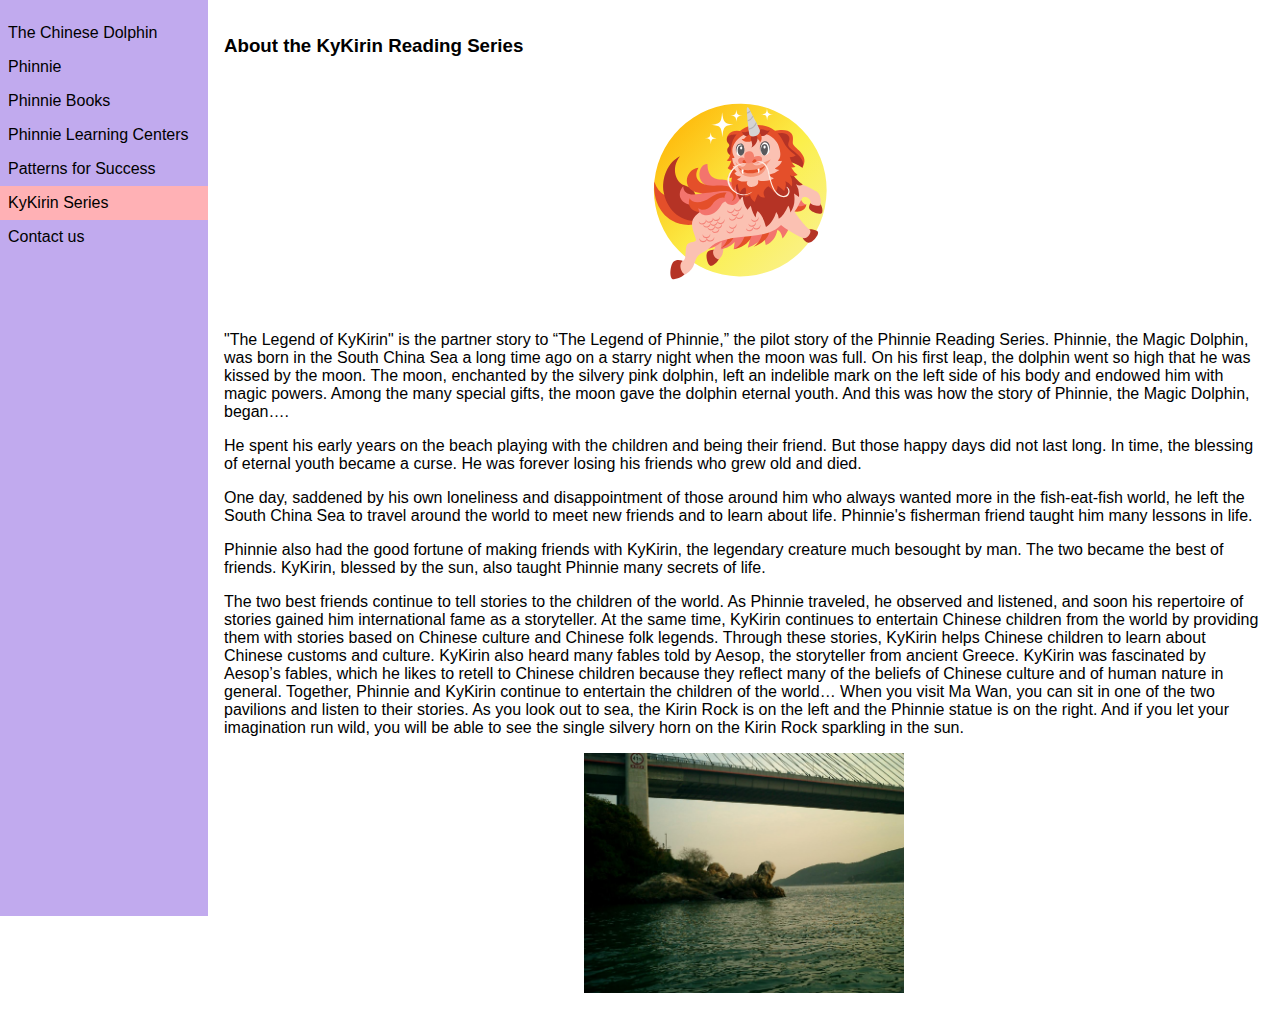
<file: KyKirin_Series/index.html>
<!DOCTYPE html>
<html lang="en">
  <head>
    <meta charset="UTF-8">
    <title>Phinnie Homepage</title>
    <meta name="description" content="Under-construction homepage for the Phinnie project.">
    <meta name="author" content="Nathan Ross">
    <meta name="viewport" content="width=device-width, initial-scale=1.0">
    <link rel="stylesheet" type="text/css" href="../index.css">
  </head>
  <body>
    <a href="javascript:void(0)" class="menu-invoker">KyKirin Series</a>
    <div class="menu">
      <a href="../The_Chinese_Dolphin/">The Chinese Dolphin</a>
      <a href="../Phinnie/">Phinnie</a>
      <a href="../Phinnie_Books/">Phinnie Books</a>
      <a href="../Phinnie_Learning_Centers/">Phinnie Learning Centers</a>
      <a href="../Patterns_for_Success/">Patterns for Success</a>
      <a class="active" href="../KyKirin_Series/">KyKirin Series</a>
      <a href="../Contact_us/">Contact us</a>
    </div>

    <main>
      <h3>About the KyKirin Reading Series</h3>
      <img class="center" src="Kykirin logo.svg" alt="Kirin logo">

      <p>&quot;The Legend of KyKirin&quot; is the partner story to “The Legend of Phinnie,” the pilot
      story of the Phinnie Reading Series. Phinnie, the Magic Dolphin, was born in the South
      China Sea a long time ago on a starry night when the moon was full. On his first leap,
      the dolphin went so high that he was kissed by the moon. The moon, enchanted by the
      silvery pink dolphin, left an indelible mark on the left side of his body and endowed him
      with magic powers. Among the many special gifts, the moon gave the dolphin eternal
      youth. And this was how the story of Phinnie, the Magic Dolphin, began….</p>

      <p>He spent his early years on the beach playing with the children and being their
      friend. But those happy days did not last long. In time, the blessing of eternal youth
      became a curse. He was forever losing his friends who grew old and died.</p>

      <p>One day, saddened by his own loneliness and disappointment of those around
      him who always wanted more in the fish-eat-fish world, he left the South China Sea to
      travel around the world to meet new friends and to learn about life. Phinnie&#39;s fisherman
      friend taught him many lessons in life.</p>

      <p>Phinnie also had the good fortune of making friends with KyKirin, the legendary
      creature much besought by man. The two became the best of friends. KyKirin, blessed
      by the sun, also taught Phinnie many secrets of life.</p>

      <p>The two best friends continue to tell stories to the children of the world. As
      Phinnie traveled, he observed and listened, and soon his repertoire of stories gained him
      international fame as a storyteller. At the same time, KyKirin continues to entertain
      Chinese children from the world by providing them with stories based on Chinese culture
      and Chinese folk legends. Through these stories, KyKirin helps Chinese children to learn
      about Chinese customs and culture. KyKirin also heard many fables told by Aesop, the
      storyteller from ancient Greece. KyKirin was fascinated by Aesop’s fables, which he likes
      to retell to Chinese children because they reflect many of the beliefs of Chinese culture
      and of human nature in general. Together, Phinnie and KyKirin continue to entertain the
      children of the world… When you visit Ma Wan, you can sit in one of the two pavilions
      and listen to their stories. As you look out to sea, the Kirin Rock is on the left and the
      Phinnie statue is on the right. And if you let your imagination run wild, you will be able
      to see the single silvery horn on the Kirin Rock sparkling in the sun.</p>

      <img class="center" src="KyKirin.jpg" alt="Kirin Rock">
    </main>
  </body>
</html>
</file>
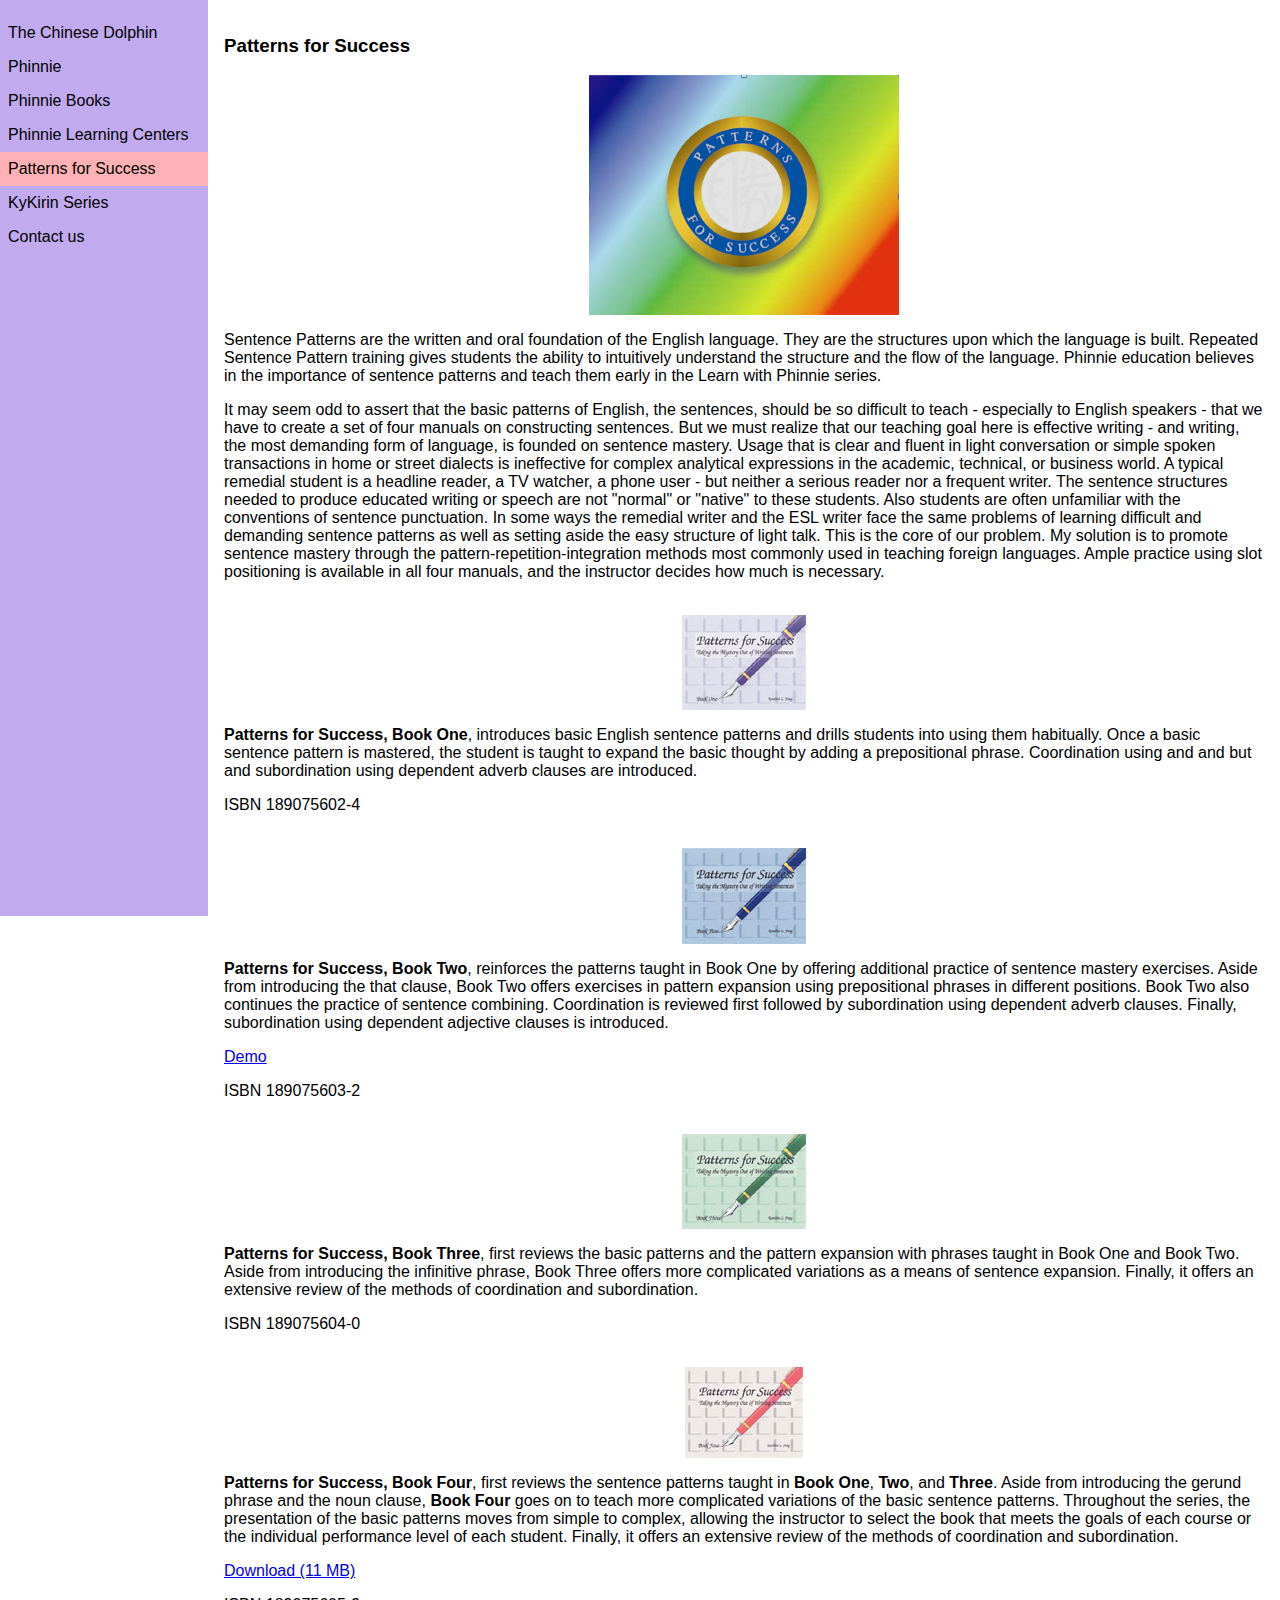
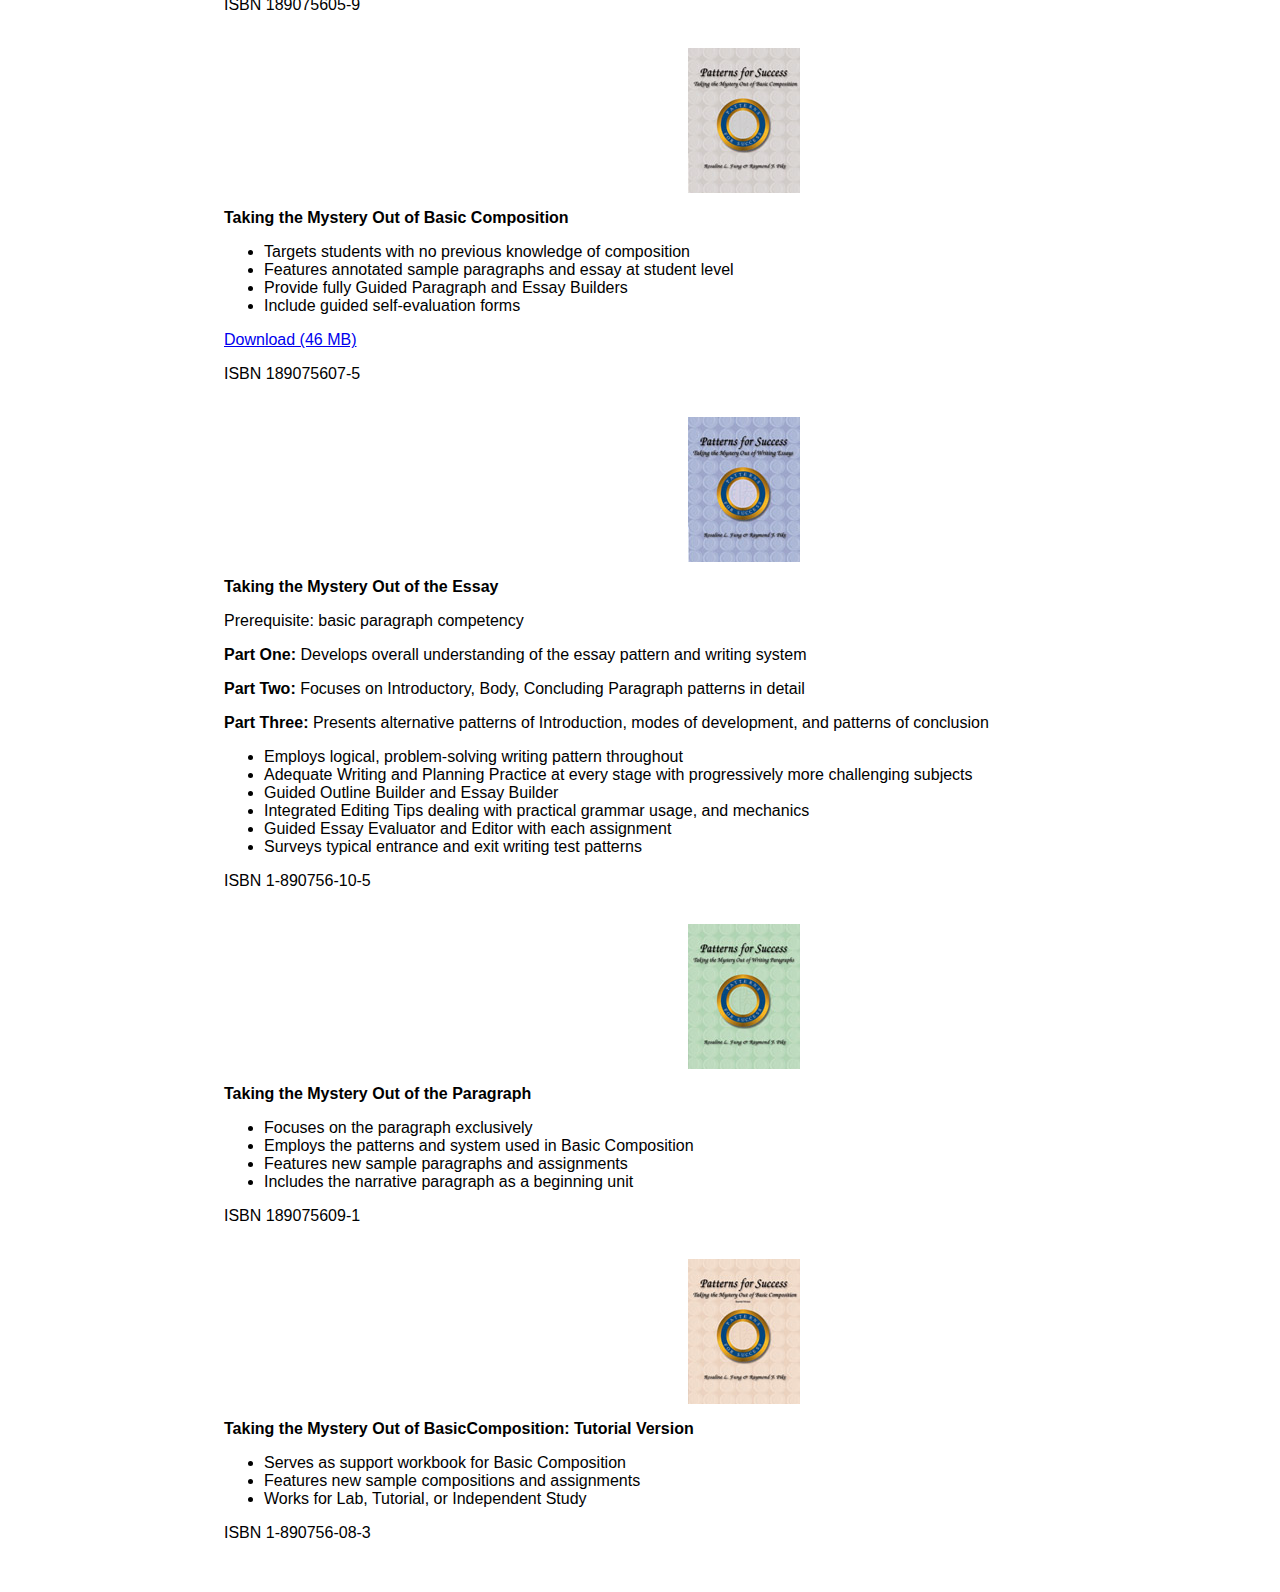
<file: Patterns_for_Success/index.html>
<!DOCTYPE html>
<html lang="en">
  <head>
    <meta charset="UTF-8">
    <title>Phinnie Homepage</title>
    <meta name="description" content="Under-construction homepage for the Phinnie project.">
    <meta name="author" content="Nathan Ross">
    <meta name="viewport" content="width=device-width, initial-scale=1.0">
    <link rel="stylesheet" type="text/css" href="../index.css">
  </head>
  <body>
    <a href="javascript:void(0)" class="menu-invoker">Patterns for Success</a>
    <div class="menu">
      <a href="../The_Chinese_Dolphin/">The Chinese Dolphin</a>
      <a href="../Phinnie/">Phinnie</a>
      <a href="../Phinnie_Books/">Phinnie Books</a>
      <a href="../Phinnie_Learning_Centers/">Phinnie Learning Centers</a>
      <a class="active" href="../Patterns_for_Success/">Patterns for Success</a>
      <a href="../KyKirin_Series/">KyKirin Series</a>
      <a href="../Contact_us/">Contact us</a>
    </div>

    <main>
      <h3>Patterns for Success</h3>
      <img class="center" src="Patterns for Success Logo.png" alt="Patterns for Success Logo">
      <p>Sentence Patterns are the written and oral foundation of the English language. They are the structures upon which the language is built. Repeated Sentence Pattern training gives students the ability to intuitively understand the structure and the flow of the language.  Phinnie education believes in the importance of sentence patterns and teach them early in the Learn with Phinnie series.</p>
      <p>It may seem odd to assert that the basic patterns of English, the sentences, should be so difficult to teach - especially to English speakers - that we have to create a set of four manuals on constructing sentences. But we must realize that our teaching goal here is effective writing - and writing, the most demanding form of language, is founded on sentence mastery. Usage that is clear and fluent in light conversation or simple spoken transactions in home or street dialects is ineffective for complex analytical expressions in the academic, technical, or business world. A typical remedial student is a headline reader, a TV watcher, a phone user - but neither a serious reader nor a frequent writer. The sentence structures needed to produce educated writing or speech are not "normal" or "native" to these students. Also students are often unfamiliar with the conventions of sentence punctuation. In some ways the remedial writer and the ESL writer face the same problems of learning difficult and demanding sentence patterns as well as setting aside the easy structure of light talk. This is the core of our problem. My solution is to promote sentence mastery through the pattern-repetition-integration methods most commonly used in teaching foreign languages. Ample practice using slot positioning is available in all four manuals, and the instructor decides how much is necessary.</p><br>

      <img src="pfspurple.jpeg" class="center" alt="book cover">
      <p><strong>Patterns for Success, Book One</strong>, introduces basic English sentence patterns and drills students into using them habitually. Once a basic sentence pattern is mastered, the student is taught to expand the basic thought by adding a prepositional phrase. Coordination using and and but and subordination using dependent adverb clauses are introduced.</p>
      <p>ISBN 189075602-4</p><br>

      <img src="pfsblue.jpeg" class="center" alt="book cover">
      <p><strong>Patterns for Success, Book Two</strong>, reinforces the patterns taught in Book One by offering additional practice of sentence mastery exercises. Aside from introducing the that clause, Book Two offers exercises in pattern expansion using prepositional phrases in different positions. Book Two also continues the practice of sentence combining. Coordination is reviewed first followed by subordination using dependent adverb clauses. Finally, subordination using dependent adjective clauses is introduced.</p>
      <a href="Level2.PatternsForSuccess.Sentences.ppt">Demo</a>
      <p>ISBN 189075603-2</p><br>

      <img src="pfsgreen.jpeg" class="center" alt="book cover">
      <p><strong>Patterns for Success, Book Three</strong>, first reviews the basic patterns and the pattern expansion with phrases taught in Book One and Book Two. Aside from introducing the infinitive phrase, Book Three offers more complicated variations as a means of sentence expansion. Finally, it offers an extensive review of the methods of coordination and subordination.</p>
      <p>ISBN 189075604-0</p><br>

      <img src="pfspink.jpeg" class="center" alt="book cover">
      <p><strong>Patterns for Success, Book Four</strong>, first reviews the sentence patterns taught in <strong>Book One</strong>, <strong>Two</strong>, and <strong>Three</strong>. Aside from introducing the gerund phrase and the noun clause, <strong>Book Four</strong> goes on to teach more complicated variations of the basic sentence patterns. Throughout the series, the presentation of the basic patterns moves from simple to complex, allowing the instructor to select the book that meets the goals of each course or the individual performance level of each student. Finally, it offers an extensive review of the methods of coordination and subordination.</p>
      <a href="SentenceBook4.pdf">Download (11 MB)</a>
      <p>ISBN 189075605-9</p><br>

      <img src="greysmall.jpeg" class="center" alt="book cover">
      <p><strong>Taking the Mystery Out of Basic Composition</strong></p>
      <ul>
          <li>Targets students with no previous knowledge of composition</li>
          <li>Features annotated sample paragraphs and essay at student level</li>
          <li>Provide fully Guided Paragraph and Essay Builders</li>
          <li>Include guided self-evaluation forms</li>
      </ul>
      <a href="BasicCompositionBook.pdf">Download (46 MB)</a>
      <p>ISBN 189075607-5</p><br>

      <img src="bluesmall.jpeg" class="center" alt="book cover">
      <p><strong>Taking the Mystery Out of the Essay</strong></p>
      <p><string>Prerequisite:</string> basic paragraph competency</p>
      <p><strong>Part One:</strong> Develops overall understanding of the essay pattern and writing system</p>
      <p><strong>Part Two:</strong> Focuses on Introductory, Body, Concluding Paragraph patterns in detail</p>
      <p><strong>Part Three:</strong> Presents alternative patterns of Introduction, modes of development, and patterns of conclusion</p>
      <ul>
        <li>Employs logical, problem-solving writing pattern throughout</li>
        <li>Adequate Writing and Planning Practice at every stage with progressively more challenging subjects</li>
        <li>Guided Outline Builder and Essay Builder</li>
        <li>Integrated Editing Tips dealing with practical grammar usage, and mechanics</li>
        <li>Guided Essay Evaluator and Editor with each assignment</li>
        <li>Surveys typical entrance and exit writing test patterns</li>
      </ul>
      <p>ISBN 1-890756-10-5</p><br>

      <img src="greensmall.jpeg" class="center" alt="book cover">
      <p><strong>Taking the Mystery Out of the Paragraph</strong></p>
      <ul>
        <li>Focuses on the paragraph exclusively</li>
        <li>Employs the patterns and system used in Basic Composition</li>
        <li>Features new sample paragraphs and assignments</li>
        <li>Includes the narrative paragraph as a beginning unit</li>
      </ul>
      <p>ISBN 189075609-1</p><br>

      <img src="beigesmall.jpeg" class="center" alt="book cover">
      <p><strong>Taking the Mystery Out of BasicComposition: Tutorial Version</strong></p>
      <ul>
        <li>Serves as support workbook for Basic Composition</li>
        <li>Features new sample compositions and assignments</li>
        <li>Works for Lab, Tutorial, or Independent Study</li>
      </ul>
      <p>ISBN 1-890756-08-3</p><br>

    </main>
  </body>
</html>
</file>
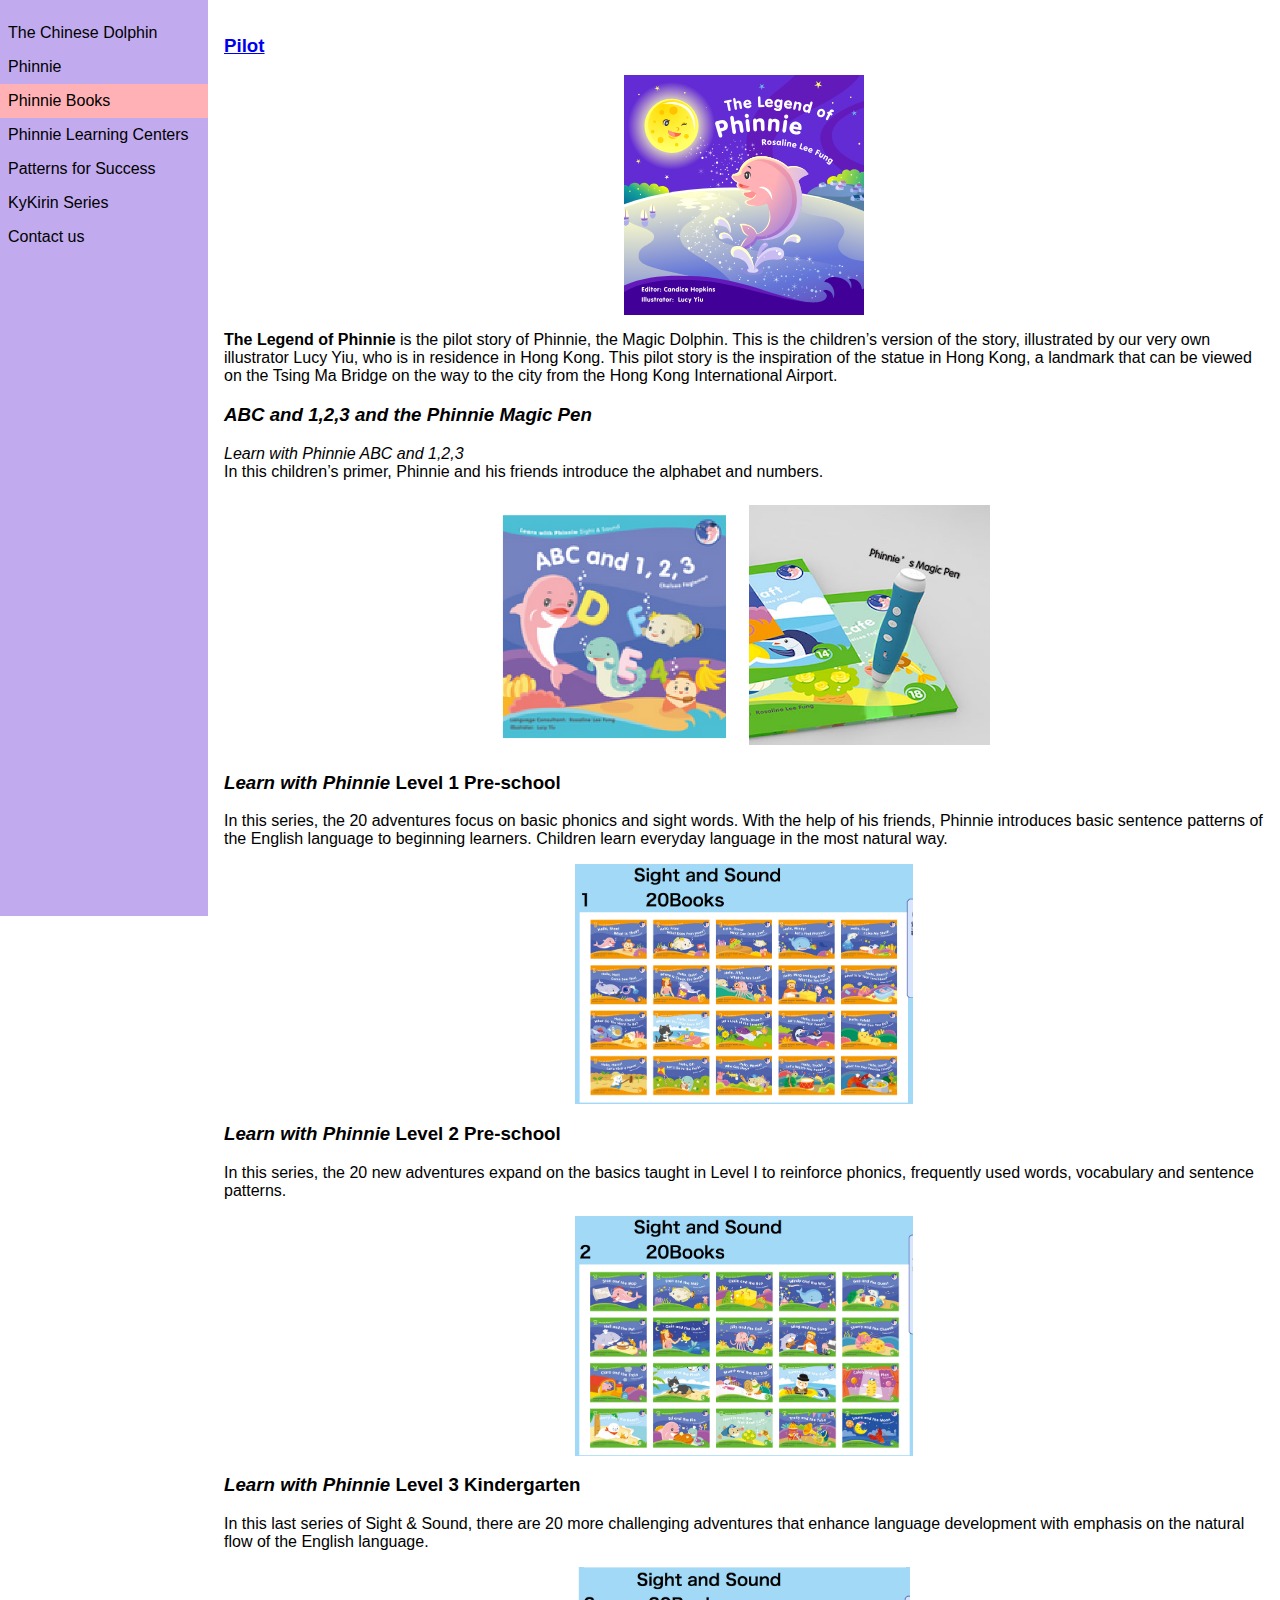
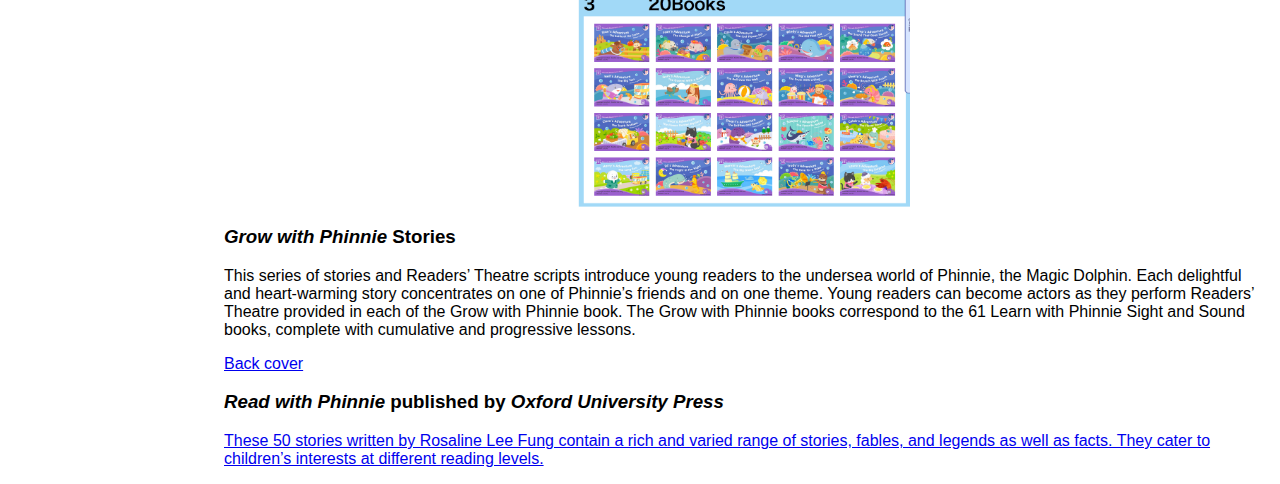
<file: Phinnie_Books/index.html>
<!DOCTYPE html>
<html lang="en">
  <head>
    <meta charset="UTF-8">
    <title>Phinnie Homepage</title>
    <meta name="description" content="Under-construction homepage for the Phinnie project.">
    <meta name="author" content="Nathan Ross">
    <meta name="viewport" content="width=device-width, initial-scale=1.0">
    <link rel="stylesheet" type="text/css" href="../index.css">
  </head>
  <body>
    <a href="javascript:void(0)" class="menu-invoker">Phinnie Books</a>
    <div class="menu">
      <a href="../The_Chinese_Dolphin/">The Chinese Dolphin</a>
      <a href="../Phinnie/">Phinnie</a>
      <a class="active" href="../Phinnie_Books/">Phinnie Books</a>
      <a href="../Phinnie_Learning_Centers/">Phinnie Learning Centers</a>
      <a href="../Patterns_for_Success/">Patterns for Success</a>
      <a href="../KyKirin_Series/">KyKirin Series</a>
      <a href="../Contact_us/">Contact us</a>
    </div>

    <main>
      <h3><a href="pilot">Pilot</a></h3>
      <img class="center" src="Legend of Phinnie cover.svg" alt="Legend of Phinnie cover">
      <p><strong>The Legend of Phinnie</strong> is the pilot story of Phinnie, the Magic Dolphin.  This is the children’s version of the story, illustrated by our very own illustrator Lucy Yiu, who is in residence in Hong Kong.  This pilot story is the inspiration of the statue in Hong Kong, a landmark that can be viewed on the Tsing Ma Bridge on the way to the city from the Hong Kong International Airport.</p>

      <h3><i>ABC and 1,2,3 and the Phinnie Magic Pen</i></h3>
      <p><i>Learn with Phinnie ABC and 1,2,3</i><br>
      In this children’s primer, Phinnie and his friends introduce the alphabet and numbers.</p>
      <div class="center-contents">
        <img src="ABC book.png" alt="ABC book cover">
        <img src="Magic Pen.png" alt="Magic Pen accessory for ABC book">
      </div>

      <h3><i>Learn with Phinnie</i> Level 1 Pre-school</h3>
      <p>In this series, the 20 adventures focus on basic phonics and sight words.  With the help of his friends, Phinnie introduces basic sentence patterns of the English language to beginning learners.  Children learn everyday language in the most natural way.</p>
      <img class="center" src="LWP LEVEL I.png" alt="preview of Sign and Sound books">

      <h3><i>Learn with Phinnie</i> Level 2 Pre-school</h3>
      <p>In this series, the 20 new adventures expand on the basics taught in Level I to reinforce phonics, frequently used words, vocabulary and sentence patterns.</p>
      <img class="center" src="LWP LEVEL II.png" alt="preview of Sign and Sound books">

      <h3><i>Learn with Phinnie</i> Level 3 Kindergarten</h3>
      <p>In this last series of Sight &amp; Sound, there are 20 more challenging adventures that enhance language development with emphasis on the natural flow of the English language.</p>
      <img class="center" src="LWP LEVEL III.png" alt="preview of Sign and Sound books">

      <h3><i>Grow with Phinnie</i> Stories</h3>
      <p>This series of stories and Readers’ Theatre scripts introduce young readers to the undersea world of Phinnie, the Magic Dolphin.  Each delightful and heart-warming story concentrates on one of Phinnie’s friends and on one theme.  Young readers can become actors as they perform Readers’ Theatre provided in each of the Grow with Phinnie book.  The Grow with Phinnie books correspond to the 61 Learn with Phinnie Sight and Sound books, complete with cumulative and progressive lessons.</p>
      <a href="GrowwithPhinnie.pdf">Back cover</a>

      <h3><i>Read with Phinnie</i> published by <i>Oxford University Press</i></h3>
      <a href="https://www.oupchina.com.hk/en/book-detail/48559">These 50 stories written by Rosaline Lee Fung contain a rich and varied range of stories, fables, and legends as well as facts.  They cater to children’s interests at different reading levels.</a>

    </main>
  </body>
</html>
</file>
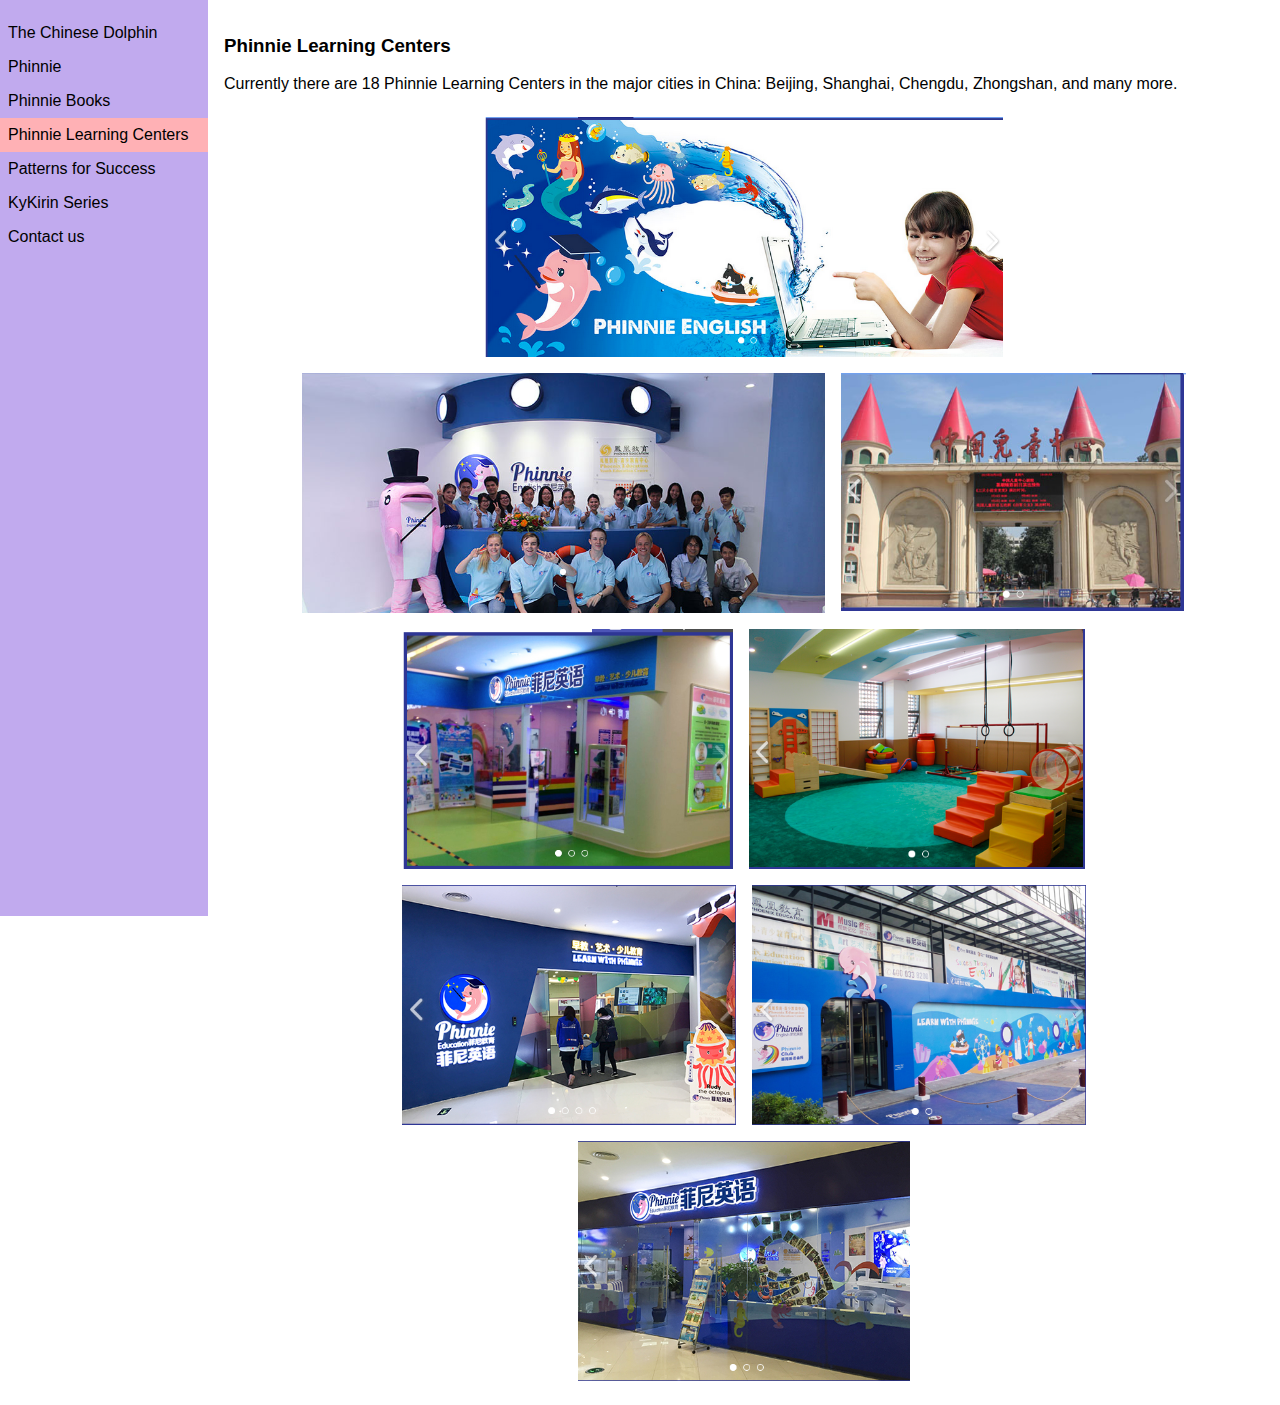
<file: Phinnie_Learning_Centers/index.html>
<!DOCTYPE html>
<html lang="en">
  <head>
    <meta charset="UTF-8">
    <title>Phinnie Homepage</title>
    <meta name="description" content="Under-construction homepage for the Phinnie project.">
    <meta name="author" content="Nathan Ross">
    <meta name="viewport" content="width=device-width, initial-scale=1.0">
    <link rel="stylesheet" type="text/css" href="../index.css">
  </head>
  <body>
    <a href="javascript:void(0)" class="menu-invoker"></a>
    <div class="menu">
      <a href="../The_Chinese_Dolphin/">The Chinese Dolphin</a>
      <a href="../Phinnie/">Phinnie</a>
      <a href="../Phinnie_Books/">Phinnie Books</a>
      <a class="active" href="../Phinnie_Learning_Centers/">Phinnie Learning Centers</a>
      <a href="../Patterns_for_Success/">Patterns for Success</a>
      <a href="../KyKirin_Series/">KyKirin Series</a>
      <a href="../Contact_us/">Contact us</a>
    </div>

    <main>
      <h3>Phinnie Learning Centers</h3>
      <p>Currently there are 18 Phinnie Learning Centers in the major cities in China: Beijing, Shanghai, Chengdu, Zhongshan, and many more.</p>
      <div class="center-contents">
          <img src="PhinnieLearningCenter1.png" alt="Cover photo of Phnnie English">
          <img src="Center2.png" alt="group photo of Phinnie Learning Center staff">
          <img src="Center3.png" alt="castle wall of Phinnie Learning Center">
          <img src="Center4.png" alt="entrance to indoor playground">
          <img src="Center5.png" alt="play equipment">
          <img src="Center6.png" alt="2 adults and a child entering Learning with Phinnie indoor entrance">
          <img src="Center7.png" alt="Learning with Phinnie outdoor entrance">
          <img src="Center8.png" alt="View of Learning with Phinnie front room through large glass window">
      </div>
    </main>
  </body>
</html>
</file>
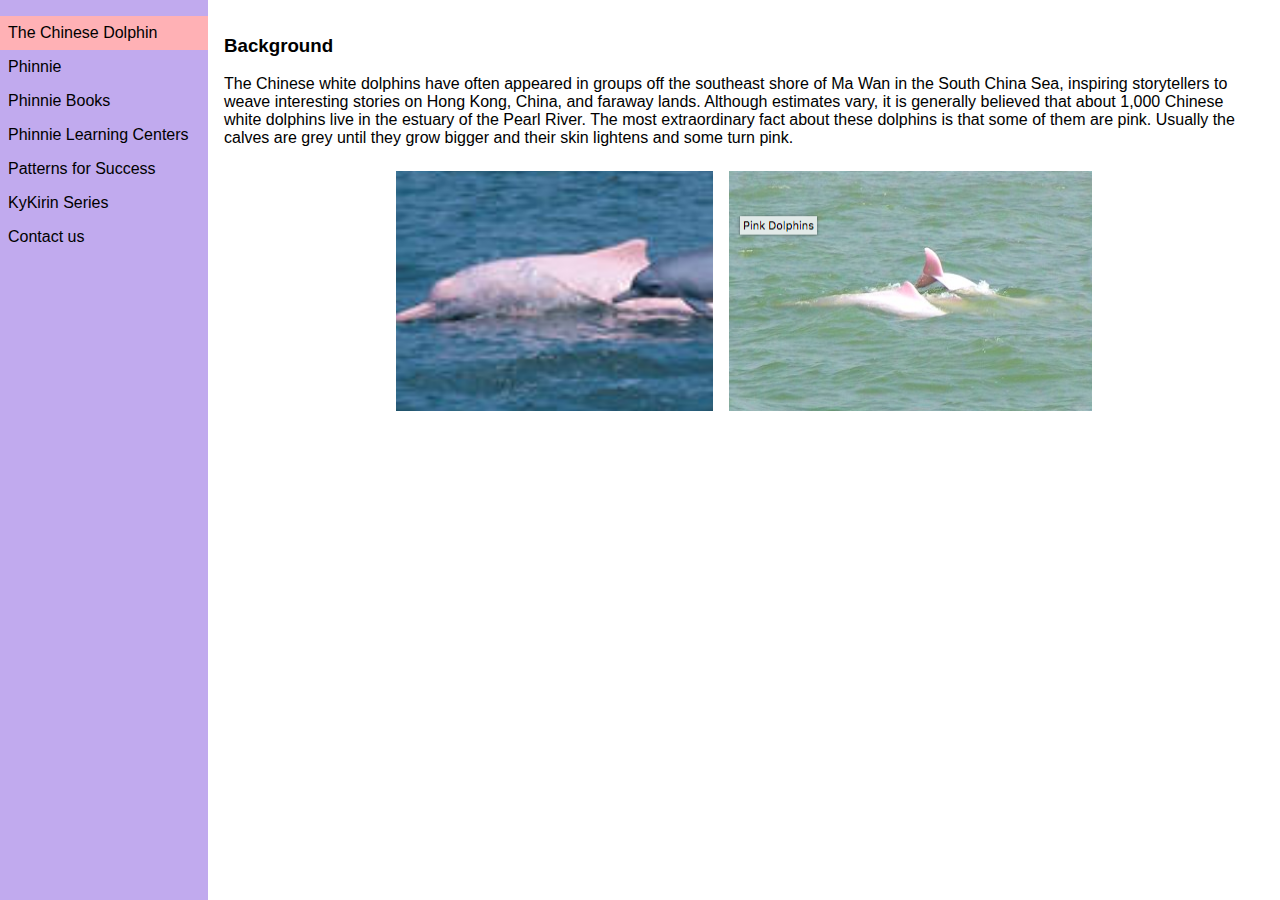
<file: The_Chinese_Dolphin/index.html>
<!DOCTYPE html>
<html lang="en">
  <head>
    <meta charset="UTF-8">
    <title>Phinnie Homepage</title>
    <meta name="description" content="Under-construction homepage for the Phinnie project.">
    <meta name="author" content="Nathan Ross">
    <meta name="viewport" content="width=device-width, initial-scale=1.0">
    <link rel="stylesheet" type="text/css" href="../index.css">
  </head>
  <body>
    <a href="javascript:void(0)" class="menu-invoker"></a>
    <div class="menu">
      <a class="active" href="../The_Chinese_Dolphin/">The Chinese Dolphin</a>
      <a href="../Phinnie/">Phinnie</a>
      <a href="../Phinnie_Books/">Phinnie Books</a>
      <a href="../Phinnie_Learning_Centers/">Phinnie Learning Centers</a>
      <a href="../Patterns_for_Success/">Patterns for Success</a>
      <a href="../KyKirin_Series/">KyKirin Series</a>
      <a href="../Contact_us/">Contact us</a>
    </div>

    <main>
      <h3>Background</h3>
      <p>The Chinese white dolphins have often appeared in groups off the southeast shore of Ma Wan in the South China Sea, inspiring storytellers to weave interesting stories on Hong Kong, China, and faraway lands.  Although estimates vary, it is generally believed that about 1,000 Chinese white dolphins live in the estuary of the Pearl River.  The most extraordinary fact about these dolphins is that some of them are pink.  Usually the calves are grey until they grow bigger and their skin lightens and some turn pink.</p>
      <div class="center-contents">
        <img src="pink dolphin.png" alt="a pink dolphin">
        <img src="pink dolphin 2.png" alt="another pink dolphin">
      </div>
    </main>
  </body>
</html>
</file>
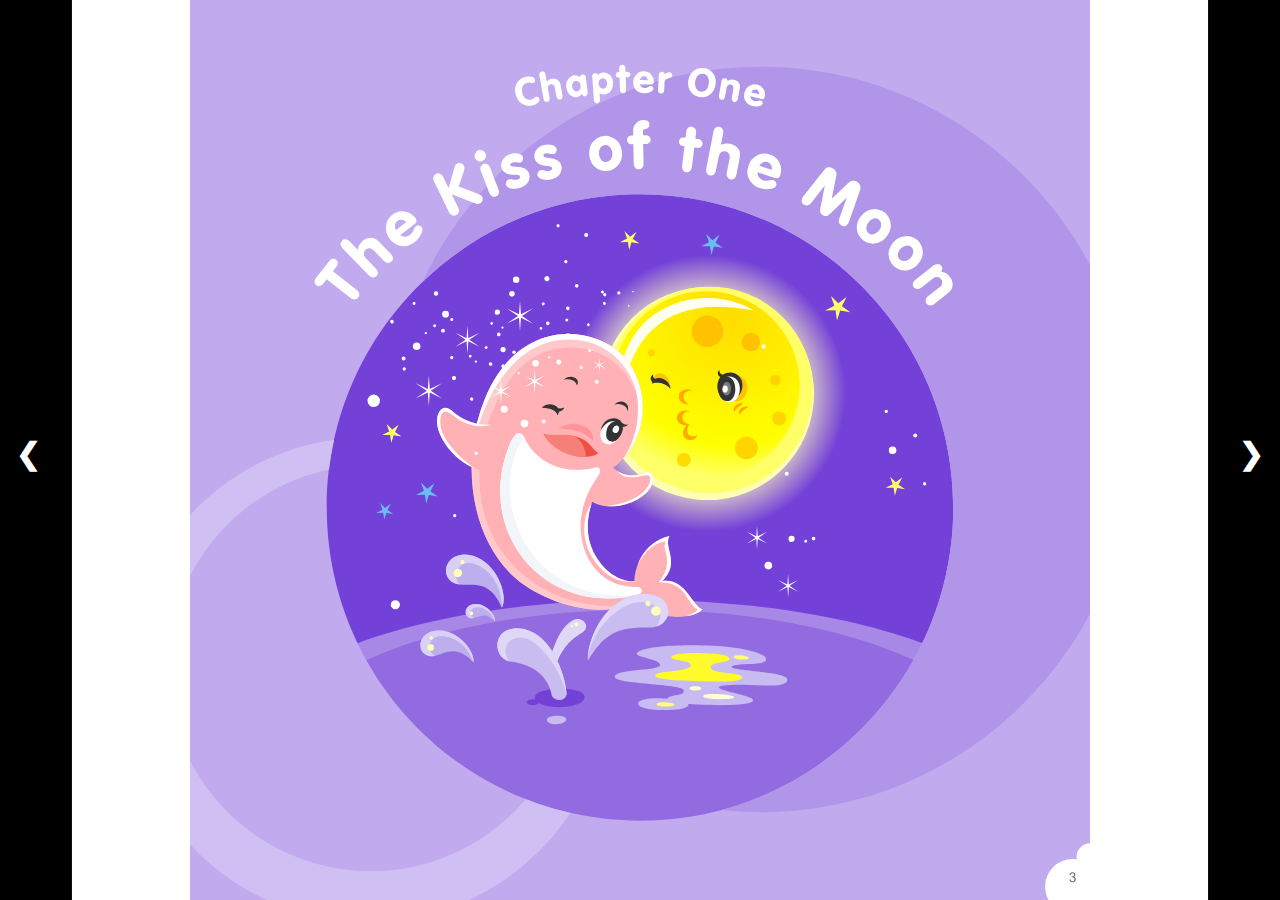
<file: Phinnie_Books/pilot/index.html>
<!DOCTYPE html>
<html>
	<head>
		<title>Phinnie Pilot Story</title>
		<meta charset="UTF-8">
		<meta name="viewport" content="width=device-width, initial-scale=1.0">
		<link href="main.css" rel="stylesheet" type="text/css" />
	</head>
	
	<body>
		 <!-- Slideshow container -->
		<div class="slideshow-container">

		  <!-- Full-width images with number and caption text -->
		  <object class="mySlides" data="page3.svg"></object>
		  <object class="mySlides" data="page4.svg"></object>
		  <object class="mySlides" data="page5.svg"></object>
		  <object class="mySlides" data="page6.svg"></object>
		  <object class="mySlides" data="page7.svg"></object>
		  <object class="mySlides" data="page8.svg"></object>
		  <object class="mySlides" data="page9.svg"></object>
		  <object class="mySlides" data="page10.svg"></object>
		  <object class="mySlides" data="page11.svg"></object>
		  <object class="mySlides" data="page12.svg"></object>
		  <object class="mySlides" data="page13.svg"></object>
		  <object class="mySlides" data="page14.svg"></object>
		  <object class="mySlides" data="page15.svg"></object>
		  <object class="mySlides" data="page16.svg"></object>
		  <object class="mySlides" data="page17.svg"></object>
		  <object class="mySlides" data="page18.svg"></object>
		  <object class="mySlides" data="page19.svg"></object>
		  <object class="mySlides" data="page20.svg"></object>
		  <object class="mySlides" data="page21.svg"></object>
		  <object class="mySlides" data="page22.svg"></object>
		  <object class="mySlides" data="page23.svg"></object>
		  <object class="mySlides" data="page24.svg"></object>
		  <object class="mySlides" data="page25.svg"></object>
		  <object class="mySlides" data="page26.svg"></object>
		  <object class="mySlides" data="page27.svg"></object>
		  <object class="mySlides" data="page28.svg"></object>
		  <object class="mySlides" data="page29.svg"></object>
		  <object class="mySlides" data="page30.svg"></object>
		  <object class="mySlides" data="page31.svg"></object>
		  <object class="mySlides" data="page32.svg"></object>
		  <object class="mySlides" data="page33.svg"></object>
		  <object class="mySlides" data="page34.svg"></object>
		  <object class="mySlides" data="page35.svg"></object>
		  <object class="mySlides" data="page36.svg"></object>
		  <object class="mySlides" data="page37.svg"></object>
		  <object class="mySlides" data="page38.svg"></object>
		  <object class="mySlides" data="page39.svg"></object>
		  <object class="mySlides" data="page40.svg"></object>
		  <object class="mySlides" data="page41.svg"></object>
		  <object class="mySlides" data="page42.svg"></object>
		  <object class="mySlides" data="page43.svg"></object>
		  <object class="mySlides" data="page44,45.svg"></object>
		  <object class="mySlides" data="page46.svg"></object>

		  <!-- Next and previous buttons -->
		  <a class="prev" onclick="plusSlides(-1)">&#10094;</a>
		  <a class="next" onclick="plusSlides(1)">&#10095;</a>
		</div>
		
		<script src="slideshow.js"></script>
	</body>
</html>
</file>
<file: index.css>
:root {
    --primary-purple: #7340D8;
    --secondary-purple: #926BE1;
    --background-purple: #C1AAEE;
    --phinnie-pink: #FFB1B5;
    font-family: Arial, Helvetica, sans-serif;
}

body {
    margin: 0;
}

main {
    padding: 1em;
    margin-left: 13em;
}

.menu {
    position: fixed;
    width: 13em;
    height: 100%;
    background-color: var(--background-purple);
    overflow: auto;
    padding-top: 1em;
}

.menu-invoker {
    background-image: url("baseline-menu-24px.svg");
    background-repeat: no-repeat;
    background-size: contain;
    background-position: left;
    background-color: var(--secondary-purple);
    display: none;
    position: fixed;
    top: 0;
    width: 100%;
    text-indent: 3em;
    line-height: 2em;
    box-sizing: border-box;
}

@media screen and (max-width: 600px) {
    .menu-invoker  {
        display: block;
    }

    .menu {
        left: -13em;
        transition: left 0.5s;
    }

    .menu-invoker:hover + .menu,
    .menu-invoker:focus + .menu,
    .menu:hover,
    .menu:focus {
        left: 0;
    }

    main {
        margin-top: 2em;
        margin-left: 0;
    }
}

.menu a {
    padding: 0.5em;
    display: block;
    transition: background-color 0.15s;
}

.menu a, .menu-invoker {
    text-decoration: none;
    color: black;
}

.menu a:hover {
    background-color: var(--secondary-purple);
}

.menu a.active {
    background-color: var(--phinnie-pink);
}

img.center, video.center, audio.center {
    display: block;
    max-height: 15em;
    max-width: 100%;
    margin: 0 auto;
    background-size: contain;
    background-position: center;
}

p.center {
    text-align: center;
}

.center-contents {
    display: flex;
    align-content: space-around;
    justify-content: center;
    flex-wrap: wrap;
}

.center-contents img {
    max-height: 15em;
    max-width: 100%;
    margin: 0.5em;
}
</file>
<file: Phinnie_Books/pilot/main.css>
* {box-sizing:border-box}

html, body {
	margin: 0;
	padding: 0;
	background-color: black;
}


/* Slideshow container */
.slideshow-container {
  position: relative;
	width: 100vw;
	height: 100vh;
}

/* Hide the images by default */
.mySlides {
    display: none;
	
    width: 100%;
	height: 100%;
	margin:auto;
	object-fit: contain;
}

/* Next & previous buttons */
.prev, .next {
  cursor: pointer;
  position: absolute;
  top: 50%;
  width: auto;
  margin-top: -30px;
  padding: 16px;
  color: white;
  font-weight: bold;
  font-size: 30px;
  transition: 0.6s ease;
  border-radius: 0 3px 3px 0;
  /* mix-blend-mode: difference; */
}

/* Position the "next button" to the right */
.next {
  right: 0;
  border-radius: 3px 0 0 3px;
}

/* On hover, add a black background color with a little bit see-through */
.prev:hover, .next:hover {
  background-color: rgba(0,0,0,0.8);
}
</file>
